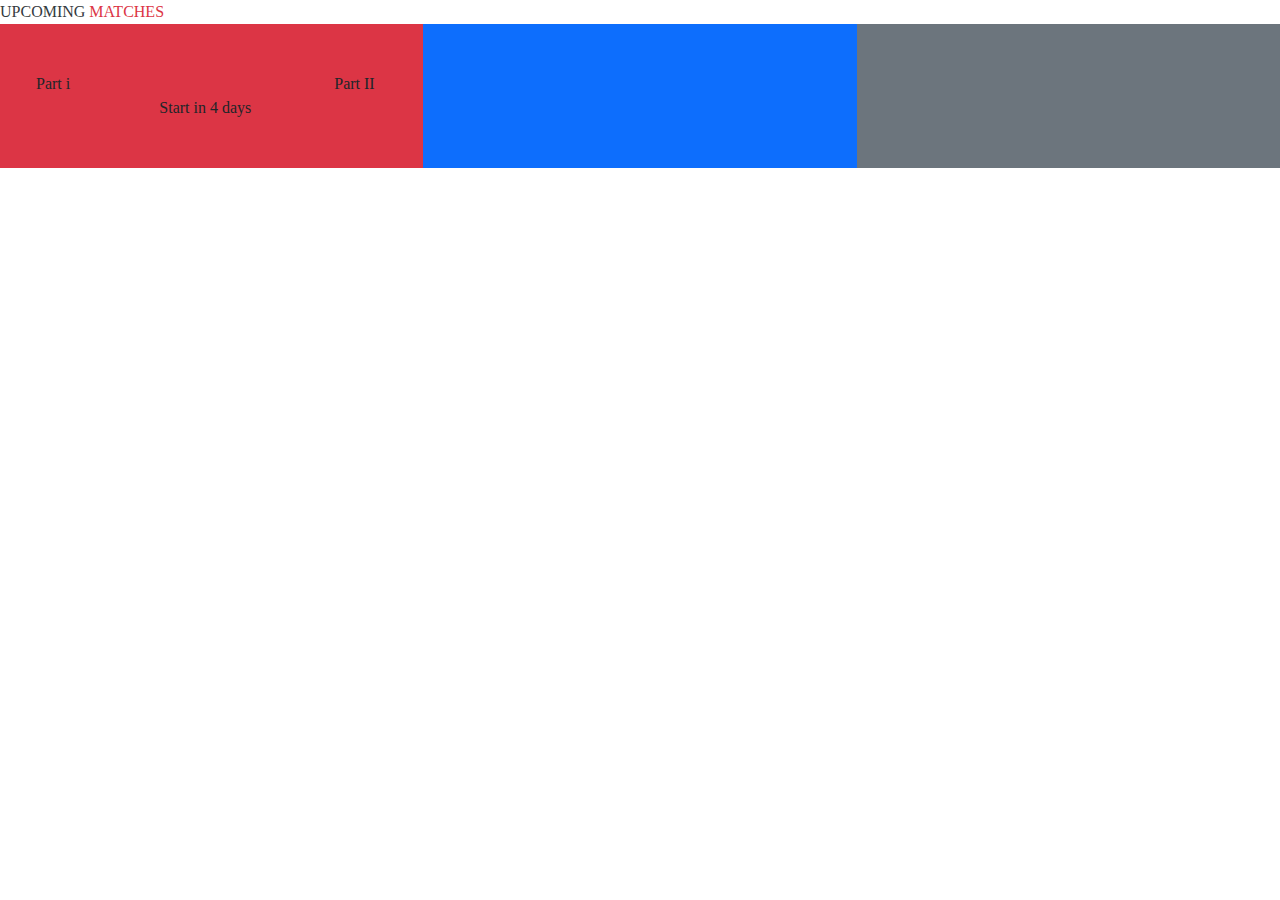
<file: abc.html>
<!DOCTYPE html>
<html lang="en">
<head>
    <meta charset="UTF-8">
    <meta name="viewport" content="width=device-width, initial-scale=1.0">
    <title>Mero Team | Build Your Dream Team Now</title>
    <link rel="stylesheet" href="css/bootstrap.min.css">
    <link rel="stylesheet" href="css/style.css">
    <link href="" rel="stylesheet">
    <script src="https://kit.fontawesome.com/b2682bc451.js" crossorigin="anonymous"></script>
</head>
<body>
    
    <div class="text-dark">UPCOMING <span class="text-danger">MATCHES</span></div>
    <div class="row">
        <div class="col bg-danger p-5">
            <div class="row">
                <div class="col">Part i</div>
                <div class="col text-right">Part II</div>
            </div>
            <div class="row ">
                <div class="text-center">Start in 4 days</div>
            </div>
            <div class="row"></div>
            <div class="row"></div>
            <div class="row"></div>
        </div>
        <div class="col bg-primary p-5"></div>
        <div class="col bg-secondary p-5"></div>
    </div>


    <script src="js/bootstrap.min.js"></script>
    <script src="js/app.js"></script>
</body>
</html>
</file>
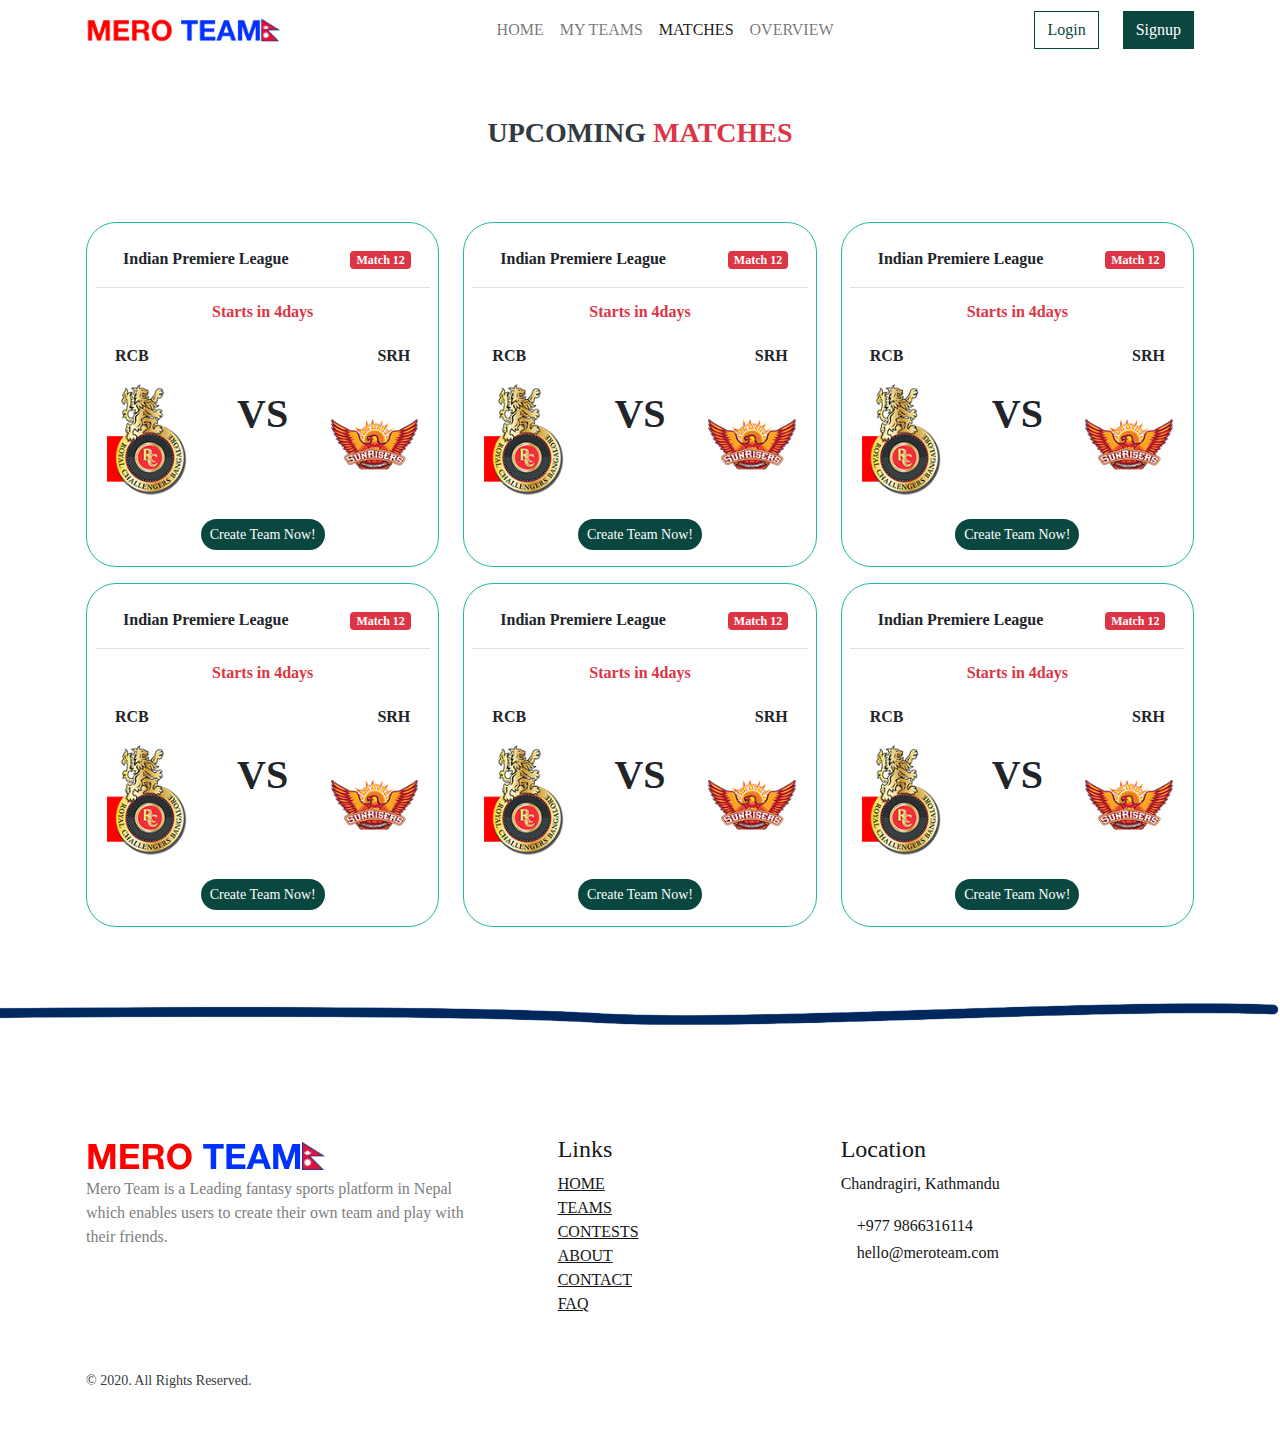
<file: createpage.html>
<!DOCTYPE html>
<html lang="en">
<head>
    <meta charset="UTF-8">
    <meta name="viewport" content="width=device-width, initial-scale=1.0">
    <title>Mero Team | Build Your Dream Team Now</title>
    <link rel="stylesheet" href="css/bootstrap.min.css">
    <link rel="stylesheet" href="css/style.css">
    <link href="" rel="stylesheet">
    <script src="https://kit.fontawesome.com/b2682bc451.js" crossorigin="anonymous"></script>
</head>
<body>
    
    <nav class="navbar navbar-expand-lg navbar-light">
        <div class="container">
          <a class="navbar-brand" href="#"><img src="images/logo.png" alt="Meroteam logo" class="img-fluid"></a>
          <button class="navbar-toggler" type="button" data-toggle="collapse" data-target="#navbarSupportedContent" aria-controls="navbarSupportedContent" aria-expanded="false" aria-label="Toggle navigation">
            <span class="navbar-toggler-icon"></span>
          </button>
          <div class="collapse navbar-collapse" id="navbarSupportedContent">
            <ul class="navbar-nav mx-auto mb-2 mb-lg-0">
              <li class="nav-item">
                <a class="nav-link" aria-current="page" href="/">HOME</a>
              </li>
              <li class="nav-item">
                <a class="nav-link" href="#">MY TEAMS</a>
              </li>
              <li class="nav-item">
                <a class="nav-link active" href="createpage.html">MATCHES</a>
              </li>
              <li class="nav-item">
                <a class="nav-link" href="#">OVERVIEW</a>
              </li>
            </ul>
            <a class="btn btn-outline-success mr-4 loginbtn" href="login.html">Login</a>
            <a class="btn btn-danger registerbtn" href="register.html">Signup</a>
          </div>
        </div>
      </nav>

      <div class="container my-5 p-2">
        <h3 class="text-center text-dark abcd">UPCOMING <span class="text-danger">MATCHES</span></h3>
      </div>

      <div class="container">
        <div class="row row-cols-1 row-cols-sm-2 row-cols-lg-3 fonttt">
          <div class="col my-2">
            <div class="col">
              <div class=" border rad">
                <div class="row row-cols-2 border-bottom p-3 m-2">
                  <div class="col col-9">Indian Premiere League</div>
                  <div class="col col-3"><span class="badge bg-danger">Match 12</span></div>
                </div>
                <div class="row p-1 m-2">
                  <div class="col text-center text-danger">Starts in 4days</div>
                </div>
                <div class="row row-cols-2 p-2 m-2">
                  <div class="col">RCB</div>
                  <div class="col text-right">SRH</div>
                </div>
                <div class="row m-2">
                  <div class="col"><img src="images/rcb.png" alt="" class="img-fluid"></div>
                  <div class="col text-center title">VS</div>
                  <div class="col text-right"><img src="images/srh.png" alt="" class="img-fluid"></div>
                </div>
                <div class="row row-cols-3 p-3">
                  <div class="col-2"></div>
                  <div class="col-8 text-center"><a href="players_select.html" class="btn btn-sm create link2">Create Team Now!</a></div>
                  <div class="col-2"></div>
                </div>
              </div>
            </div>
          </div>
          <div class="col my-2">
            <div class="col">
              <div class=" border rad">
                <div class="row row-cols-2 border-bottom p-3 m-2">
                  <div class="col col-9">Indian Premiere League</div>
                  <div class="col col-3"><span class="badge bg-danger">Match 12</span></div>
                </div>
                <div class="row p-1 m-2">
                  <div class="col text-center text-danger">Starts in 4days</div>
                </div>
                <div class="row row-cols-2 p-2 m-2">
                  <div class="col">RCB</div>
                  <div class="col text-right">SRH</div>
                </div>
                <div class="row m-2">
                  <div class="col"><img src="images/rcb.png" alt="" class="img-fluid"></div>
                  <div class="col text-center title">VS</div>
                  <div class="col text-right"><img src="images/srh.png" alt="" class="img-fluid"></div>
                </div>
                <div class="row row-cols-3 p-3">
                  <div class="col-2"></div>
                  <div class="col-8 text-center"><a href="players_select.html" class="btn btn-sm create link2">Create Team Now!</a></div>
                  <div class="col-2"></div>
                </div>
              </div>
            </div>
          </div>
          <div class="col my-2">
            <div class="col">
              <div class=" border rad">
                <div class="row row-cols-2 border-bottom p-3 m-2">
                  <div class="col col-9">Indian Premiere League</div>
                  <div class="col col-3"><span class="badge bg-danger">Match 12</span></div>
                </div>
                <div class="row p-1 m-2">
                  <div class="col text-center text-danger">Starts in 4days</div>
                </div>
                <div class="row row-cols-2 p-2 m-2">
                  <div class="col">RCB</div>
                  <div class="col text-right">SRH</div>
                </div>
                <div class="row m-2">
                  <div class="col"><img src="images/rcb.png" alt="" class="img-fluid"></div>
                  <div class="col text-center title">VS</div>
                  <div class="col text-right"><img src="images/srh.png" alt="" class="img-fluid"></div>
                </div>
                <div class="row row-cols-3 p-3">
                  <div class="col-2"></div>
                  <div class="col-8 text-center"><a href="players_select.html" class="btn btn-sm create link2">Create Team Now!</a></div>
                  <div class="col-2"></div>
                </div>
              </div>
            </div>
          </div>
          <div class="col my-2">
            <div class="col">
              <div class=" border rad">
                <div class="row row-cols-2 border-bottom p-3 m-2">
                  <div class="col col-9">Indian Premiere League</div>
                  <div class="col col-3"><span class="badge bg-danger">Match 12</span></div>
                </div>
                <div class="row p-1 m-2">
                  <div class="col text-center text-danger">Starts in 4days</div>
                </div>
                <div class="row row-cols-2 p-2 m-2">
                  <div class="col">RCB</div>
                  <div class="col text-right">SRH</div>
                </div>
                <div class="row m-2">
                  <div class="col"><img src="images/rcb.png" alt="" class="img-fluid"></div>
                  <div class="col text-center title">VS</div>
                  <div class="col text-right"><img src="images/srh.png" alt="" class="img-fluid"></div>
                </div>
                <div class="row row-cols-3 p-3">
                  <div class="col-2"></div>
                  <div class="col-8 text-center"><a href="players_select.html" class="btn btn-sm create link2">Create Team Now!</a></div>
                  <div class="col-2"></div>
                </div>
              </div>
            </div>
          </div>
          <div class="col my-2">
            <div class="col">
              <div class=" border rad">
                <div class="row row-cols-2 border-bottom p-3 m-2">
                  <div class="col col-9">Indian Premiere League</div>
                  <div class="col col-3"><span class="badge bg-danger">Match 12</span></div>
                </div>
                <div class="row p-1 m-2">
                  <div class="col text-center text-danger">Starts in 4days</div>
                </div>
                <div class="row row-cols-2 p-2 m-2">
                  <div class="col">RCB</div>
                  <div class="col text-right">SRH</div>
                </div>
                <div class="row m-2">
                  <div class="col"><img src="images/rcb.png" alt="" class="img-fluid"></div>
                  <div class="col text-center title">VS</div>
                  <div class="col text-right"><img src="images/srh.png" alt="" class="img-fluid"></div>
                </div>
                <div class="row row-cols-3 p-3">
                  <div class="col-2"></div>
                  <div class="col-8 text-center"><a href="players_select.html" class="btn btn-sm create link2">Create Team Now!</a></div>
                  <div class="col-2"></div>
                </div>
              </div>
            </div>
          </div>
          <div class="col my-2">
            <div class="col">
              <div class=" border rad">
                <div class="row row-cols-2 border-bottom p-3 m-2">
                  <div class="col col-9">Indian Premiere League</div>
                  <div class="col col-3"><span class="badge bg-danger">Match 12</span></div>
                </div>
                <div class="row p-1 m-2">
                  <div class="col text-center text-danger">Starts in 4days</div>
                </div>
                <div class="row row-cols-2 p-2 m-2">
                  <div class="col">RCB</div>
                  <div class="col text-right">SRH</div>
                </div>
                <div class="row m-2">
                  <div class="col"><img src="images/rcb.png" alt="" class="img-fluid"></div>
                  <div class="col text-center title">VS</div>
                  <div class="col text-right"><img src="images/srh.png" alt="" class="img-fluid"></div>
                </div>
                <div class="row row-cols-3 p-3">
                  <div class="col-2"></div>
                  <div class="col-8 text-center"><a href="players_select.html" class="btn btn-sm create link2">Create Team Now!</a></div>
                  <div class="col-2"></div>
                </div>
              </div>
            </div>
          </div>
        </div>
      </div>





      
<div class="container my-5"></div>

<img src="images/a.png" alt="" class="img-fluid">
      <div class="mt-5 pt-5 pb-5 footer">
        <div class="container">
          <div class="row">
            <div class="col-lg-5 col-xs-12 about-company">
                <a class="navbar-brand" href="#"><img src="images/logo.png" alt="Meroteam logo" class="img-fluid"></a>
              <p class="pr-5 inside_title2">Mero Team is a Leading fantasy sports platform in Nepal which enables users to create their own team and play with their friends.</p>
              <p><a href="#"><i class="fa fa-facebook-square mr-1"></i></a><a href="#"><i class="fa fa-linkedin-square"></i></a></p>
            </div>
            <div class="col-lg-3 col-xs-12 links">
              <h4 class="mt-lg-0 mt-sm-3">Links</h4>
                <ul class="m-0 p-0">
                  <li><a href="#">HOME</a></li>
                  <li><a href="#">TEAMS</a></li>
                  <li><a href="#">CONTESTS</a></li>
                  <li><a href="#">ABOUT</a></li>
                  <li><a href="#">CONTACT</a></li>
                  <li><a href="#">FAQ</a></li>
                </ul>
            </div>
            <div class="col-lg-4 col-xs-12 location">
              <h4 class="mt-lg-0 mt-sm-4">Location</h4>
              <p>Chandragiri, Kathmandu</p>
              <p class="mb-0"><i class="fa fa-phone mr-3"></i>+977 9866316114</p>
              <p><i class="fa fa-envelope-o mr-3"></i>hello@meroteam.com</p>
            </div>
          </div>
          <div class="row mt-5">
            <div class="col copyright">
              <p class=""><small class="text-dark">© 2020. All Rights Reserved.</small></p>
            </div>
          </div>
        </div>
        </div>

        <div class="foot texx p-2">
          <div class="row row-cols-4 text-center">
            <a href="index.html" class="col link"><svg width="1em" height="1em" viewBox="0 0 16 16" class="bi bi-house-door" fill="currentColor" xmlns="http://www.w3.org/2000/svg">
              <path fill-rule="evenodd" d="M7.646 1.146a.5.5 0 0 1 .708 0l6 6a.5.5 0 0 1 .146.354v7a.5.5 0 0 1-.5.5H9.5a.5.5 0 0 1-.5-.5v-4H7v4a.5.5 0 0 1-.5.5H2a.5.5 0 0 1-.5-.5v-7a.5.5 0 0 1 .146-.354l6-6zM2.5 7.707V14H6v-4a.5.5 0 0 1 .5-.5h3a.5.5 0 0 1 .5.5v4h3.5V7.707L8 2.207l-5.5 5.5z"/>
              <path fill-rule="evenodd" d="M13 2.5V6l-2-2V2.5a.5.5 0 0 1 .5-.5h1a.5.5 0 0 1 .5.5z"/>
            </svg> <br> 
            Home</a>
            <a href="createpage.html" class="col link text-danger">
              <svg width="1em" height="1em" viewBox="0 0 16 16" class="bi bi-trophy" fill="currentColor" xmlns="http://www.w3.org/2000/svg">
                <path fill-rule="evenodd" d="M2.5.5A.5.5 0 0 1 3 0h10a.5.5 0 0 1 .5.5c0 .538-.012 1.05-.034 1.536a3 3 0 1 1-1.133 5.89c-.79 1.865-1.878 2.777-2.833 3.011v2.173l1.425.356c.194.048.377.135.537.255L13.3 15.1a.5.5 0 0 1-.3.9H3a.5.5 0 0 1-.3-.9l1.838-1.379c.16-.12.343-.207.537-.255L6.5 13.11v-2.173c-.955-.234-2.043-1.146-2.833-3.012a3 3 0 1 1-1.132-5.89A33.076 33.076 0 0 1 2.5.5zm.099 2.54a2 2 0 0 0 .72 3.935c-.333-1.05-.588-2.346-.72-3.935zm10.083 3.935a2 2 0 0 0 .72-3.935c-.133 1.59-.388 2.885-.72 3.935zM3.504 1c.007.517.026 1.006.056 1.469.13 2.028.457 3.546.87 4.667C5.294 9.48 6.484 10 7 10a.5.5 0 0 1 .5.5v2.61a1 1 0 0 1-.757.97l-1.426.356a.5.5 0 0 0-.179.085L4.5 15h7l-.638-.479a.501.501 0 0 0-.18-.085l-1.425-.356a1 1 0 0 1-.757-.97V10.5A.5.5 0 0 1 9 10c.516 0 1.706-.52 2.57-2.864.413-1.12.74-2.64.87-4.667.03-.463.049-.952.056-1.469H3.504z"/>
              </svg><br> 
              Matches</a>
            <a class="col link">
              <svg width="1em" height="1em" viewBox="0 0 16 16" class="bi bi-person-badge" fill="currentColor" xmlns="http://www.w3.org/2000/svg">
                <path fill-rule="evenodd" d="M2 2.5A2.5 2.5 0 0 1 4.5 0h7A2.5 2.5 0 0 1 14 2.5V14a2 2 0 0 1-2 2H4a2 2 0 0 1-2-2V2.5zM4.5 1A1.5 1.5 0 0 0 3 2.5v10.795a4.2 4.2 0 0 1 .776-.492C4.608 12.387 5.937 12 8 12s3.392.387 4.224.803a4.2 4.2 0 0 1 .776.492V2.5A1.5 1.5 0 0 0 11.5 1h-7z"/>
                <path fill-rule="evenodd" d="M8 11a3 3 0 1 0 0-6 3 3 0 0 0 0 6zM6 2.5a.5.5 0 0 1 .5-.5h3a.5.5 0 0 1 0 1h-3a.5.5 0 0 1-.5-.5z"/>
              </svg><br> 
              Teams</a>
            <a class="col link">
              <svg width="1em" height="1em" viewBox="0 0 16 16" class="bi bi-three-dots" fill="currentColor" xmlns="http://www.w3.org/2000/svg">
                <path fill-rule="evenodd" d="M3 9.5a1.5 1.5 0 1 1 0-3 1.5 1.5 0 0 1 0 3zm5 0a1.5 1.5 0 1 1 0-3 1.5 1.5 0 0 1 0 3zm5 0a1.5 1.5 0 1 1 0-3 1.5 1.5 0 0 1 0 3z"/>
              </svg><br> 
              More</a>
          </div>
        </div>


    <script src="js/bootstrap.min.js"></script>
    <script src="js/app.js"></script>
</body>
</html>
</file>
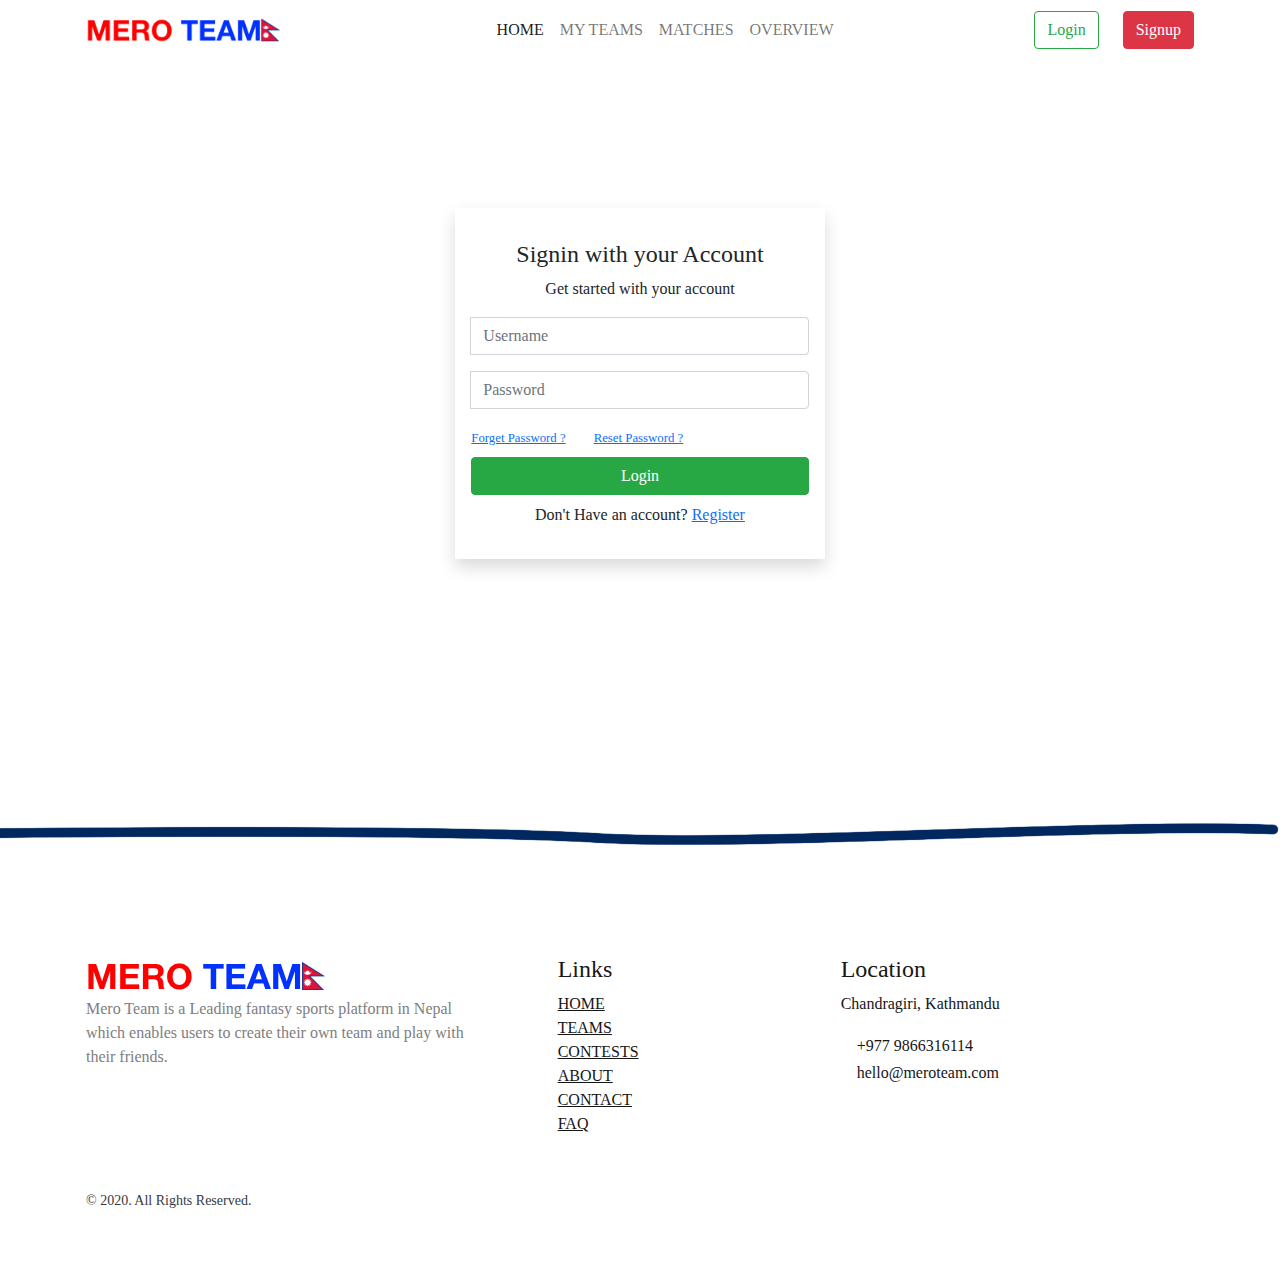
<file: login.html>
<!DOCTYPE html>
<html lang="en">
<head>
    <meta charset="UTF-8">
    <meta name="viewport" content="width=device-width, initial-scale=1.0">
    <title>Mero Team | Build Your Dream Team Now</title>
    <link rel="stylesheet" href="css/bootstrap.min.css">
    <link rel="stylesheet" href="css/style.css">
    <link href="" rel="stylesheet">
    <script src="https://kit.fontawesome.com/b2682bc451.js" crossorigin="anonymous"></script>
</head>
<body>
    
    <nav class="navbar navbar-expand-lg navbar-light">
        <div class="container">
          <a class="navbar-brand" href="#"><img src="images/logo.png" alt="Meroteam logo" class="img-fluid"></a>
          <button class="navbar-toggler" type="button" data-toggle="collapse" data-target="#navbarSupportedContent" aria-controls="navbarSupportedContent" aria-expanded="false" aria-label="Toggle navigation">
            <span class="navbar-toggler-icon"></span>
          </button>
          <div class="collapse navbar-collapse" id="navbarSupportedContent">
            <ul class="navbar-nav mx-auto mb-2 mb-lg-0">
              <li class="nav-item">
                <a class="nav-link active" aria-current="page" href="/">HOME</a>
              </li>
              <li class="nav-item">
                <a class="nav-link" href="#">MY TEAMS</a>
              </li>
              <li class="nav-item">
                <a class="nav-link" href="createpage.html">MATCHES</a>
              </li>
              <li class="nav-item">
                <a class="nav-link" href="#">OVERVIEW</a>
              </li>
            </ul>
            <a class="btn btn-outline-success mr-4" href="login.html">Login</a>
            <a class="btn btn-danger" href="register.html">Signup</a>
          </div>
        </div>
      </nav>


      <div class="pt-5 conts container">
        <article class="card-body mx-auto col-md-6 col-lg-4 col-sm-12  shadow">
            <h4 class="card-title mt-3 text-center">Signin with your Account</h4>
            <p class="text-center">Get started with your account</p>
            <form action="" method="POST">
                <div class="form-group input-group mb-3">
                    <div class="input-group-prepend">
                    </div>
                    <input name="username" class="form-control inp" placeholder="Username" type="text">
                </div> <!-- form-group// -->
                <div class="form-group input-group mb-3">
                    <div class="input-group-prepend">
                    </div>
                    <input class="form-control inp" placeholder="Password" type="password" name="password">
                </div> <!-- form-group// -->
                <a href="#" class=" my-3 mr-4 sm">Forget Password ?</a>
                <a href="" class=" my-3 ml-0 sm">Reset Password ?</a>
                <div class="form-group my-2">
                    <button type="submit" class="btn btn-success btn-block"> Login </button>
                </div> <!-- form-group// -->
                <p class="text-center">Don't Have an account? <a href="register.html">Register</a> </p>
            </form>
        </article>
    </div>
    <div class="foot texx p-2">
      <div class="row row-cols-4 text-center">
        <a href="index.html" class="col  link"><svg width="1em" height="1em" viewBox="0 0 16 16" class="bi bi-house-door" fill="currentColor" xmlns="http://www.w3.org/2000/svg">
          <path fill-rule="evenodd" d="M7.646 1.146a.5.5 0 0 1 .708 0l6 6a.5.5 0 0 1 .146.354v7a.5.5 0 0 1-.5.5H9.5a.5.5 0 0 1-.5-.5v-4H7v4a.5.5 0 0 1-.5.5H2a.5.5 0 0 1-.5-.5v-7a.5.5 0 0 1 .146-.354l6-6zM2.5 7.707V14H6v-4a.5.5 0 0 1 .5-.5h3a.5.5 0 0 1 .5.5v4h3.5V7.707L8 2.207l-5.5 5.5z"/>
          <path fill-rule="evenodd" d="M13 2.5V6l-2-2V2.5a.5.5 0 0 1 .5-.5h1a.5.5 0 0 1 .5.5z"/>
        </svg> <br> 
        Home</a>
        <a href="createpage.html" class="col link">
          <svg width="1em" height="1em" viewBox="0 0 16 16" class="bi bi-trophy" fill="currentColor" xmlns="http://www.w3.org/2000/svg">
            <path fill-rule="evenodd" d="M2.5.5A.5.5 0 0 1 3 0h10a.5.5 0 0 1 .5.5c0 .538-.012 1.05-.034 1.536a3 3 0 1 1-1.133 5.89c-.79 1.865-1.878 2.777-2.833 3.011v2.173l1.425.356c.194.048.377.135.537.255L13.3 15.1a.5.5 0 0 1-.3.9H3a.5.5 0 0 1-.3-.9l1.838-1.379c.16-.12.343-.207.537-.255L6.5 13.11v-2.173c-.955-.234-2.043-1.146-2.833-3.012a3 3 0 1 1-1.132-5.89A33.076 33.076 0 0 1 2.5.5zm.099 2.54a2 2 0 0 0 .72 3.935c-.333-1.05-.588-2.346-.72-3.935zm10.083 3.935a2 2 0 0 0 .72-3.935c-.133 1.59-.388 2.885-.72 3.935zM3.504 1c.007.517.026 1.006.056 1.469.13 2.028.457 3.546.87 4.667C5.294 9.48 6.484 10 7 10a.5.5 0 0 1 .5.5v2.61a1 1 0 0 1-.757.97l-1.426.356a.5.5 0 0 0-.179.085L4.5 15h7l-.638-.479a.501.501 0 0 0-.18-.085l-1.425-.356a1 1 0 0 1-.757-.97V10.5A.5.5 0 0 1 9 10c.516 0 1.706-.52 2.57-2.864.413-1.12.74-2.64.87-4.667.03-.463.049-.952.056-1.469H3.504z"/>
          </svg><br> 
          Matches</a>
        <a class="col link">
          <svg width="1em" height="1em" viewBox="0 0 16 16" class="bi bi-person-badge" fill="currentColor" xmlns="http://www.w3.org/2000/svg">
            <path fill-rule="evenodd" d="M2 2.5A2.5 2.5 0 0 1 4.5 0h7A2.5 2.5 0 0 1 14 2.5V14a2 2 0 0 1-2 2H4a2 2 0 0 1-2-2V2.5zM4.5 1A1.5 1.5 0 0 0 3 2.5v10.795a4.2 4.2 0 0 1 .776-.492C4.608 12.387 5.937 12 8 12s3.392.387 4.224.803a4.2 4.2 0 0 1 .776.492V2.5A1.5 1.5 0 0 0 11.5 1h-7z"/>
            <path fill-rule="evenodd" d="M8 11a3 3 0 1 0 0-6 3 3 0 0 0 0 6zM6 2.5a.5.5 0 0 1 .5-.5h3a.5.5 0 0 1 0 1h-3a.5.5 0 0 1-.5-.5z"/>
          </svg><br> 
          Teams</a>
        <a class="col link">
          <svg width="1em" height="1em" viewBox="0 0 16 16" class="bi bi-three-dots" fill="currentColor" xmlns="http://www.w3.org/2000/svg">
            <path fill-rule="evenodd" d="M3 9.5a1.5 1.5 0 1 1 0-3 1.5 1.5 0 0 1 0 3zm5 0a1.5 1.5 0 1 1 0-3 1.5 1.5 0 0 1 0 3zm5 0a1.5 1.5 0 1 1 0-3 1.5 1.5 0 0 1 0 3z"/>
          </svg><br> 
          More</a>
      </div>
    </div>

      <div class="container my-5 py-5"></div>

<img src="images/a.png" alt="" class="img-fluid">
      <div class="mt-5 pt-5 pb-5 footer">
        <div class="container">
          <div class="row">
            <div class="col-lg-5 col-xs-12 about-company">
                <a class="navbar-brand" href="#"><img src="images/logo.png" alt="Meroteam logo" class="img-fluid"></a>
              <p class="pr-5 inside_title2">Mero Team is a Leading fantasy sports platform in Nepal which enables users to create their own team and play with their friends.</p>
              <p><a href="#"><i class="fa fa-facebook-square mr-1"></i></a><a href="#"><i class="fa fa-linkedin-square"></i></a></p>
            </div>
            <div class="col-lg-3 col-xs-12 links">
              <h4 class="mt-lg-0 mt-sm-3">Links</h4>
                <ul class="m-0 p-0">
                  <li><a href="#">HOME</a></li>
                  <li><a href="#">TEAMS</a></li>
                  <li><a href="#">CONTESTS</a></li>
                  <li><a href="#">ABOUT</a></li>
                  <li><a href="#">CONTACT</a></li>
                  <li><a href="#">FAQ</a></li>
                </ul>
            </div>
            <div class="col-lg-4 col-xs-12 location">
              <h4 class="mt-lg-0 mt-sm-4">Location</h4>
              <p>Chandragiri, Kathmandu</p>
              <p class="mb-0"><i class="fa fa-phone mr-3"></i>+977 9866316114</p>
              <p><i class="fa fa-envelope-o mr-3"></i>hello@meroteam.com</p>
            </div>
          </div>
          <div class="row mt-5">
            <div class="col copyright">
              <p class=""><small class="text-dark">© 2020. All Rights Reserved.</small></p>
            </div>
          </div>
        </div>
        </div>



    <script src="js/bootstrap.min.js"></script>
    <script src="js/app.js"></script>
</body>
</html>
</file>
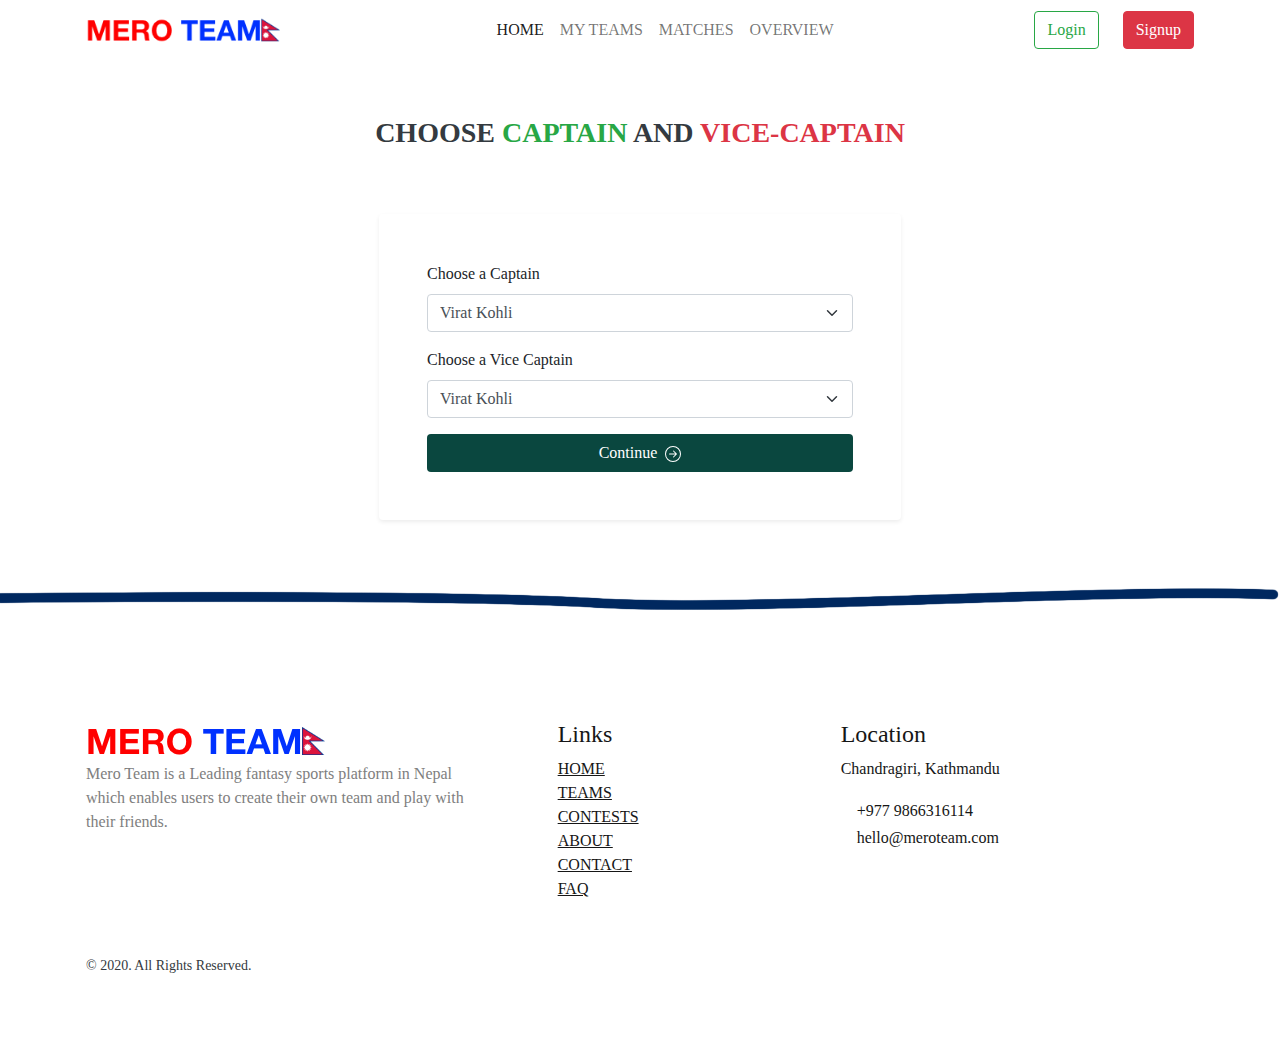
<file: myteam.html>
<!DOCTYPE html>
<html lang="en">

<head>
  <meta charset="UTF-8">
  <meta name="viewport" content="width=device-width, initial-scale=1.0">
  <title>Mero Team | Build Your Dream Team Now</title>
  <link rel="stylesheet" href="css/bootstrap.min.css">
  <link rel="stylesheet" href="css/style.css">
  <link href="" rel="stylesheet">
  <script src="https://kit.fontawesome.com/b2682bc451.js" crossorigin="anonymous"></script>
</head>

<body>

  <nav class="navbar navbar-expand-lg navbar-light">
    <div class="container">
      <a class="navbar-brand" href="#"><img src="images/logo.png" alt="Meroteam logo" class="img-fluid"></a>
      <button class="navbar-toggler" type="button" data-toggle="collapse" data-target="#navbarSupportedContent"
        aria-controls="navbarSupportedContent" aria-expanded="false" aria-label="Toggle navigation">
        <span class="navbar-toggler-icon"></span>
      </button>
      <div class="collapse navbar-collapse" id="navbarSupportedContent">
        <ul class="navbar-nav mx-auto mb-2 mb-lg-0">
          <li class="nav-item">
            <a class="nav-link active" aria-current="page" href="/">HOME</a>
          </li>
          <li class="nav-item">
            <a class="nav-link" href="#">MY TEAMS</a>
          </li>
          <li class="nav-item">
            <a class="nav-link" href="createpage.html">MATCHES</a>
          </li>
          <li class="nav-item">
            <a class="nav-link" href="#">OVERVIEW</a>
          </li>
        </ul>
        <a class="btn btn-outline-success mr-4" href="login.html">Login</a>
        <a class="btn btn-danger" href="register.html">Signup</a>
      </div>
    </div>
  </nav>



  <div class="container p-2 my-5">
    <h3 class="text-center text-dark abcd">CHOOSE <span class="text-success">CAPTAIN</span> AND <span
        class="text-danger">VICE-CAPTAIN</span></h3>
  </div>

  <div class="container">
    <div class="col-md-6 container">
      <form class="shadow-sm p-5 rounded">
        <div class="mb-3">
          <label for="captain" class="form-label">Choose a Captain</label>
          <select id="captain" class="form-select">
            <option>Virat Kohli</option>
            <option>ABD</option>
            <option>Parthiv Patel</option>
            <option>Joe Root</option>
            <option>Ben Stokes</option>
            <option>Chris morris</option>
          </select>
        </div>
        <div class="mb-3">
          <label for="captain" class="form-label">Choose a Vice Captain</label>
          <select id="captain" class="form-select">
            <option>Virat Kohli</option>
            <option>ABD</option>
            <option>Parthiv Patel</option>
            <option>Joe Root</option>
            <option>Ben Stokes</option>
            <option>Chris morris</option>
          </select>
        </div>
        <a type="submit" class="btn bg-mine text-white link btn-block">Continue &nbsp;<svg width="1em" height="1em"
            viewBox="0 0 16 16" class="bi bi-arrow-right-circle" fill="currentColor" xmlns="http://www.w3.org/2000/svg">
            <path fill-rule="evenodd" d="M8 15A7 7 0 1 0 8 1a7 7 0 0 0 0 14zm0 1A8 8 0 1 0 8 0a8 8 0 0 0 0 16z" />
            <path fill-rule="evenodd"
              d="M4 8a.5.5 0 0 0 .5.5h5.793l-2.147 2.146a.5.5 0 0 0 .708.708l3-3a.5.5 0 0 0 0-.708l-3-3a.5.5 0 1 0-.708.708L10.293 7.5H4.5A.5.5 0 0 0 4 8z" />
          </svg></a>
      </form>
    </div>
  </div>

  <div class="container my-5"></div>

  <img src="images/a.png" alt="" class="img-fluid">
  <div class="mt-5 pt-5 pb-5 footer">
    <div class="container">
      <div class="row">
        <div class="col-lg-5 col-xs-12 about-company">
          <a class="navbar-brand" href="#"><img src="images/logo.png" alt="Meroteam logo" class="img-fluid"></a>
          <p class="pr-5 inside_title2">Mero Team is a Leading fantasy sports platform in Nepal which enables users to
            create their own team and play with their friends.</p>
          <p><a href="#"><i class="fa fa-facebook-square mr-1"></i></a><a href="#"><i
                class="fa fa-linkedin-square"></i></a></p>
        </div>
        <div class="col-lg-3 col-xs-12 links">
          <h4 class="mt-lg-0 mt-sm-3">Links</h4>
          <ul class="m-0 p-0">
            <li><a href="#">HOME</a></li>
            <li><a href="#">TEAMS</a></li>
            <li><a href="#">CONTESTS</a></li>
            <li><a href="#">ABOUT</a></li>
            <li><a href="#">CONTACT</a></li>
            <li><a href="#">FAQ</a></li>
          </ul>
        </div>
        <div class="col-lg-4 col-xs-12 location">
          <h4 class="mt-lg-0 mt-sm-4">Location</h4>
          <p>Chandragiri, Kathmandu</p>
          <p class="mb-0"><i class="fa fa-phone mr-3"></i>+977 9866316114</p>
          <p><i class="fa fa-envelope-o mr-3"></i>hello@meroteam.com</p>
        </div>
      </div>
      <div class="row mt-5">
        <div class="col copyright">
          <p class=""><small class="text-dark">© 2020. All Rights Reserved.</small></p>
        </div>
      </div>
    </div>
  </div>



  <script src="js/bootstrap.min.js"></script>
  <script src="js/app.js"></script>
</body>

</html>
</file>
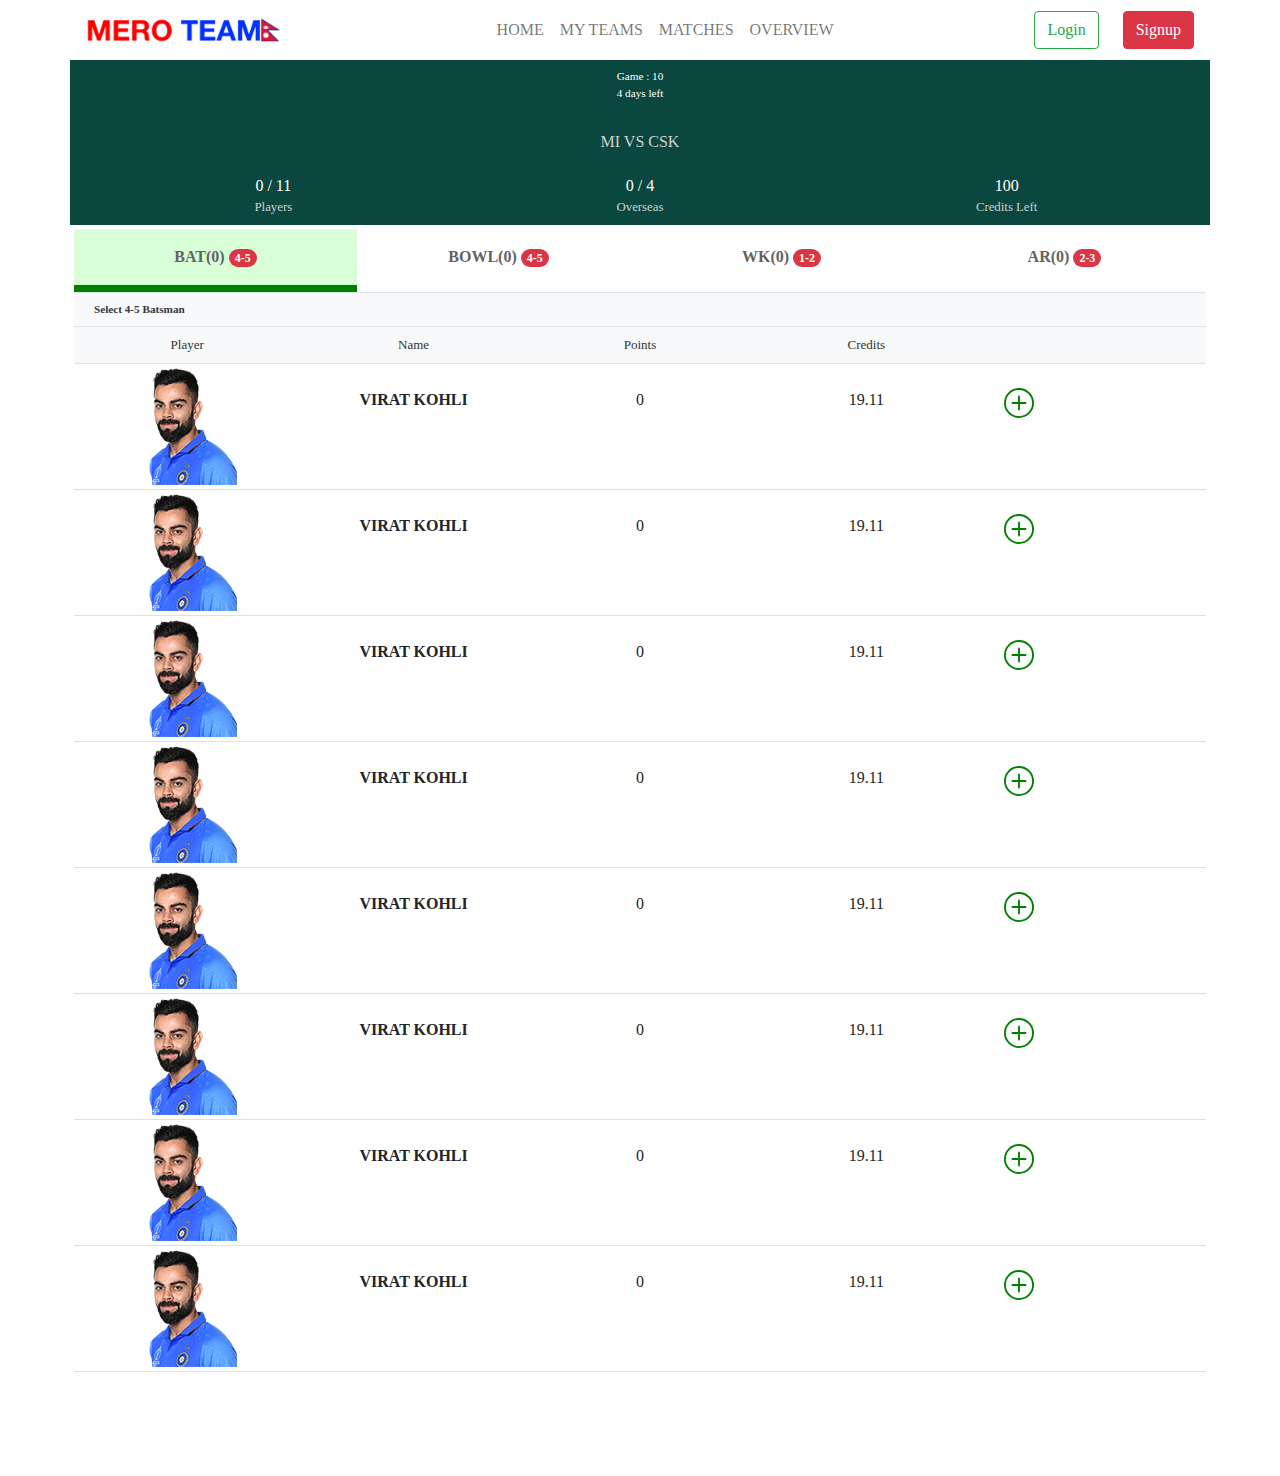
<file: players_select.html>
<!DOCTYPE html>
<html lang="en">

<head>
  <meta charset="UTF-8">
  <meta name="viewport" content="width=device-width, initial-scale=1.0">
  <title>Mero Team | Build Your Dream Team Now</title>
  <link rel="stylesheet" href="css/bootstrap.min.css">
  <link rel="stylesheet" href="css/style.css">
  <link href="" rel="stylesheet">
  <script src="https://kit.fontawesome.com/b2682bc451.js" crossorigin="anonymous"></script>
</head>

<body>
  <nav class="navbar navbar-expand-lg navbar-light">
    <div class="container">
      <a class="navbar-brand" href="#"><img src="images/logo.png" alt="Meroteam logo" class="img-fluid"></a>
      <button class="navbar-toggler" type="button" data-toggle="collapse" data-target="#navbarSupportedContent"
        aria-controls="navbarSupportedContent" aria-expanded="false" aria-label="Toggle navigation">
        <span class="navbar-toggler-icon"></span>
      </button>
      <div class="collapse navbar-collapse" id="navbarSupportedContent">
        <ul class="navbar-nav mx-auto mb-2 mb-lg-0">
          <li class="nav-item">
            <a class="nav-link" aria-current="page" href="/">HOME</a>
          </li>
          <li class="nav-item">
            <a class="nav-link" href="#">MY TEAMS</a>
          </li>
          <li class="nav-item">
            <a class="nav-link" href="createpage.html">MATCHES</a>
          </li>
          <li class="nav-item">
            <a class="nav-link" href="#">OVERVIEW</a>
          </li>
        </ul>
        <a class="btn btn-outline-success mr-4" href="login.html">Login</a>
        <a class="btn btn-danger" href="register.html">Signup</a>
      </div>
    </div>
  </nav>
  <div class="container bg-mine">
    <div class="row p-2">
      <div class="col toptext text-center">Game : 10 <br><span>4 days left</span></div>
    </div>
    <div class="row m-1 py-3 teamtex">
      <div class="col text-center">MI VS CSK</div>
    </div>
    <div class="row row-cols-3 m-1 pb-2 tex">
      <div class="col text-center"><span class="spa">0 / 11</span><br>Players</div>
      <div class="col text-center"><span class="spa">0 / 4</span><br>Overseas</div>
      <div class="col text-center"><span class="spa">100</span><br>Credits Left</div>
    </div>
  </div>


  <!--Team Selection Design-->
  <form action="myteam.html">
    <div class="container team">
      <div class="sticky">
        <div class="row row-cols-4 border-bottom text-center bg-white">
          <a id="bat" class="col p-3 bolds bottom">
            BAT(0) <span class="badge rounded-pill bg-danger">4-5</span>
          </a>
          <a id="bowl" class="col p-3 bolds">
            BOWL(0) <span class="badge rounded-pill bg-danger">4-5</span>
          </a>
          <a id="wicket" class="col p-3 bolds">
            WK(0) <span class="badge rounded-pill bg-danger">1-2</span>
          </a>
          <a id="allround" class="col p-3 bolds">
            AR(0) <span class="badge rounded-pill bg-danger">2-3</span>
          </a>
        </div>
        <div class="row row-cols-1 bg-light">
          <b>
            <div class="col p-2 text-dark selec">Select 4-5 Batsman</div>
          </b>
        </div>
        <div class="row row-cols-5 border-bottom border-top lightt text-center bg-light">
          <div class="col p-2">Player</div>
          <div class="col p-2">Name</div>
          <div class="col p-2">Points</div>
          <div class="col p-2">Credits</div>
          <div class="col p-2"></div>
        </div>
      </div>
      <div class="bat">
        <div class="row row-cols-5 border-bottom text-center">
          <div class="col p-1"><img src="images/virat.png" alt="" class="img-fluid"></div>
          <div class="col p-4 small">VIRAT KOHLI</div>
          <div class="col p-4">0</div>
          <div class="col p-4 ">19.11</div>
          <div class="col p-4 text-success">
            <!-- <a href="#" class="text-success">
              <svg width="1.5em" height="1.5em" viewBox="0 0 16 16" class="bi bi-plus-circle" fill="currentColor"
                xmlns="http://www.w3.org/2000/svg">
                <path fill-rule="evenodd" d="M8 15A7 7 0 1 0 8 1a7 7 0 0 0 0 14zm0 1A8 8 0 1 0 8 0a8 8 0 0 0 0 16z" />
                <path fill-rule="evenodd"
                  d="M8 4a.5.5 0 0 1 .5.5v3h3a.5.5 0 0 1 0 1h-3v3a.5.5 0 0 1-1 0v-3h-3a.5.5 0 0 1 0-1h3v-3A.5.5 0 0 1 8 4z" />
              </svg>
            </a> -->
            <input id="checkbox1" type="checkbox" class="css-checkbox">
            <label for="checkbox1" class="css-label"></label>
          </div>
        </div>
        <div class="row row-cols-5 border-bottom text-center">
          <div class="col p-1"><img src="images/virat.png" alt="" class="img-fluid"></div>
          <div class="col p-4 small">VIRAT KOHLI</div>
          <div class="col p-4">0</div>
          <div class="col p-4">19.11</div>
          <div class="col p-4 text-success">
            <input id="checkbox" type="checkbox" class="css-checkbox">
            <label for="checkbox" class="css-label"></label>
          </div>
        </div>
        <div class="row row-cols-5 border-bottom text-center">
          <div class="col p-1"><img src="images/virat.png" alt="" class="img-fluid"></div>
          <div class="col p-4 small">VIRAT KOHLI</div>
          <div class="col p-4">0</div>
          <div class="col p-4">19.11</div>
          <div class="col p-4 text-success">
            <input id="checkbox2" type="checkbox" class="css-checkbox">
            <label for="checkbox2" class="css-label"></label>
          </div>
        </div>
        <div class="row row-cols-5 border-bottom text-center">
          <div class="col p-1"><img src="images/virat.png" alt="" class="img-fluid"></div>
          <div class="col p-4 small">VIRAT KOHLI</div>
          <div class="col p-4">0</div>
          <div class="col p-4">19.11</div>
          <div class="col p-4 text-success">
            <input id="checkbox3" type="checkbox" class="css-checkbox">
            <label for="checkbox3" class="css-label"></label>
          </div>
        </div>
        <div class="row row-cols-5 border-bottom text-center">
          <div class="col p-1"><img src="images/virat.png" alt="" class="img-fluid"></div>
          <div class="col p-4 small">VIRAT KOHLI</div>
          <div class="col p-4">0</div>
          <div class="col p-4">19.11</div>
          <div class="col p-4 text-success">
            <input id="checkbox4" type="checkbox" class="css-checkbox">
            <label for="checkbox4" class="css-label"></label>
          </div>
        </div>
        <div class="row row-cols-5 border-bottom text-center">
          <div class="col p-1"><img src="images/virat.png" alt="" class="img-fluid"></div>
          <div class="col p-4 small">VIRAT KOHLI</div>
          <div class="col p-4">0</div>
          <div class="col p-4">19.11</div>
          <div class="col p-4 text-success">
            <input id="checkbox5" type="checkbox" class="css-checkbox">
            <label for="checkbox5" class="css-label"></label>
          </div>
        </div>
        <div class="row row-cols-5 border-bottom text-center">
          <div class="col p-1"><img src="images/virat.png" alt="" class="img-fluid"></div>
          <div class="col p-4 small">VIRAT KOHLI</div>
          <div class="col p-4">0</div>
          <div class="col p-4">19.11</div>
          <div class="col p-4 text-success">
            <input id="checkbox6" type="checkbox" class="css-checkbox">
            <label for="checkbox6" class="css-label"></label>
          </div>
        </div>
        <div class="row row-cols-5 border-bottom text-center">
          <div class="col p-1"><img src="images/virat.png" alt="" class="img-fluid"></div>
          <div class="col p-4 small">VIRAT KOHLI</div>
          <div class="col p-4">0</div>
          <div class="col p-4">19.11</div>
          <div class="col p-4 text-success">
            <input id="checkbox7" type="checkbox" class="css-checkbox">
            <label for="checkbox7" class="css-label"></label>
          </div>
        </div>
      </div>
      <div class="bowl">
        <div class="row row-cols-5 border-bottom text-center">
          <div class="col p-1"><img src="images/virat.png" alt="" class="img-fluid"></div>
          <div class="col p-4 small">VIRAT KOHLI</div>
          <div class="col p-4">0</div>
          <div class="col p-4">19.11</div>
          <div class="col p-4 text-success">
            <input id="checkbox11" type="checkbox" class="css-checkbox">
            <label for="checkbox11" class="css-label"></label>
          </div>
        </div>
        <div class="row row-cols-5 border-bottom text-center">
          <div class="col p-1"><img src="images/virat.png" alt="" class="img-fluid"></div>
          <div class="col p-4 small">VIRAT KOHLI</div>
          <div class="col p-4">0</div>
          <div class="col p-4">19.11</div>
          <div class="col p-4 text-success">
            <input id="checkbox12" type="checkbox" class="css-checkbox">
            <label for="checkbox12" class="css-label"></label>
          </div>
        </div>
        <div class="row row-cols-5 border-bottom text-center">
          <div class="col p-1"><img src="images/virat.png" alt="" class="img-fluid"></div>
          <div class="col p-4 small">VIRAT KOHLI</div>
          <div class="col p-4">0</div>
          <div class="col p-4">19.11</div>
          <div class="col p-4 text-success">
            <input id="checkbox13" type="checkbox" class="css-checkbox">
            <label for="checkbox13" class="css-label"></label>
          </div>
        </div>
        <div class="row row-cols-5 border-bottom text-center">
          <div class="col p-1"><img src="images/virat.png" alt="" class="img-fluid"></div>
          <div class="col p-4 small">VIRAT KOHLI</div>
          <div class="col p-4">0</div>
          <div class="col p-4">19.11</div>
          <div class="col p-4 text-success">
            <input id="checkbox14" type="checkbox" class="css-checkbox">
            <label for="checkbox14" class="css-label"></label>
          </div>
        </div>
        <div class="row row-cols-5 border-bottom text-center">
          <div class="col p-1"><img src="images/virat.png" alt="" class="img-fluid"></div>
          <div class="col p-4 small">VIRAT KOHLI</div>
          <div class="col p-4">0</div>
          <div class="col p-4">19.11</div>
          <div class="col p-4 text-success">
            <input id="checkbox15" type="checkbox" class="css-checkbox">
            <label for="checkbox15" class="css-label"></label>
          </div>
        </div>
        <div class="row row-cols-5 border-bottom text-center">
          <div class="col p-1"><img src="images/virat.png" alt="" class="img-fluid"></div>
          <div class="col p-4 small">VIRAT KOHLI</div>
          <div class="col p-4">0</div>
          <div class="col p-4">19.11</div>
          <div class="col p-4 text-success">
            <input id="checkbox16" type="checkbox" class="css-checkbox">
            <label for="checkbox16" class="css-label"></label>
          </div>
        </div>
        <div class="row row-cols-5 border-bottom text-center">
          <div class="col p-1"><img src="images/virat.png" alt="" class="img-fluid"></div>
          <div class="col p-4 small">VIRAT KOHLI</div>
          <div class="col p-4">0</div>
          <div class="col p-4">19.11</div>
          <div class="col p-4 text-success">
            <input id="checkbox17" type="checkbox" class="css-checkbox">
            <label for="checkbox17" class="css-label"></label>
          </div>
        </div>
        <div class="row row-cols-5 text-center">
          <div class="col p-1"><img src="images/virat.png" alt="" class="img-fluid"></div>
          <div class="col p-4 small">VIRAT KOHLI</div>
          <div class="col p-4">0</div>
          <div class="col p-4">19.11</div>
          <div class="col p-4 text-success">
            <input id="checkbox18" type="checkbox" class="css-checkbox">
            <label for="checkbox18" class="css-label"></label>
          </div>
        </div>
      </div>
      <div class="wicket">
        <div class="row row-cols-5 border-bottom text-center">
          <div class="col p-1"><img src="images/virat.png" alt="" class="img-fluid"></div>
          <div class="col p-4 small">VIRAT KOHLI</div>
          <div class="col p-4">0</div>
          <div class="col p-4">19.11</div>
          <div class="col p-4 text-success">
            <input id="checkbox21" type="checkbox" class="css-checkbox">
            <label for="checkbox21" class="css-label"></label>
          </div>
        </div>
        <div class="row row-cols-5 border-bottom text-center">
          <div class="col p-1"><img src="images/virat.png" alt="" class="img-fluid"></div>
          <div class="col p-4 small">VIRAT KOHLI</div>
          <div class="col p-4">0</div>
          <div class="col p-4">19.11</div>
          <div class="col p-4 text-success">
            <input id="checkbox22" type="checkbox" class="css-checkbox">
            <label for="checkbox22" class="css-label"></label>
          </div>
        </div>
        <div class="row row-cols-5 border-bottom text-center">
          <div class="col p-1"><img src="images/virat.png" alt="" class="img-fluid"></div>
          <div class="col p-4 small">VIRAT KOHLI</div>
          <div class="col p-4">0</div>
          <div class="col p-4">19.11</div>
          <div class="col p-4 text-success">
            <input id="checkbox23" type="checkbox" class="css-checkbox">
            <label for="checkbox23" class="css-label"></label>
          </div>
        </div>
        <div class="row row-cols-5 border-bottom text-center">
          <div class="col p-1"><img src="images/virat.png" alt="" class="img-fluid"></div>
          <div class="col p-4 small">VIRAT KOHLI</div>
          <div class="col p-4">0</div>
          <div class="col p-4">19.11</div>
          <div class="col p-4 text-success">
            <input id="checkbox24" type="checkbox" class="css-checkbox">
            <label for="checkbox24" class="css-label"></label>
          </div>
        </div>
        <div class="row row-cols-5 border-bottom text-center">
          <div class="col p-1"><img src="images/virat.png" alt="" class="img-fluid"></div>
          <div class="col p-4 small">VIRAT KOHLI</div>
          <div class="col p-4">0</div>
          <div class="col p-4">19.11</div>
          <div class="col p-4 text-success">
            <input id="checkbox25" type="checkbox" class="css-checkbox">
            <label for="checkbox25" class="css-label"></label>
          </div>
        </div>
        <div class="row row-cols-5 border-bottom text-center">
          <div class="col p-1"><img src="images/virat.png" alt="" class="img-fluid"></div>
          <div class="col p-4 small">VIRAT KOHLI</div>
          <div class="col p-4">0</div>
          <div class="col p-4">19.11</div>
          <div class="col p-4 text-success">
            <input id="checkbox26" type="checkbox" class="css-checkbox">
            <label for="checkbox26" class="css-label"></label>
          </div>
        </div>
        <div class="row row-cols-5 border-bottom text-center">
          <div class="col p-1"><img src="images/virat.png" alt="" class="img-fluid"></div>
          <div class="col p-4 small">VIRAT KOHLI</div>
          <div class="col p-4">0</div>
          <div class="col p-4">19.11</div>
          <div class="col p-4 text-success">
            <input id="checkbox27" type="checkbox" class="css-checkbox">
            <label for="checkbox27" class="css-label"></label>
          </div>
        </div>
        <div class="row row-cols-5 text-center">
          <div class="col p-1"><img src="images/virat.png" alt="" class="img-fluid"></div>
          <div class="col p-4 small">VIRAT KOHLI</div>
          <div class="col p-4">0</div>
          <div class="col p-4">19.11</div>
          <div class="col p-4 text-success">
            <input id="checkbox28" type="checkbox" class="css-checkbox">
            <label for="checkbox28" class="css-label"></label>
          </div>
        </div>
      </div>
      <div class="allround">
        <div class="row row-cols-5 border-bottom text-center">
          <div class="col p-1"><img src="images/virat.png" alt="" class="img-fluid"></div>
          <div class="col p-4 small">VIRAT KOHLI</div>
          <div class="col p-4">0</div>
          <div class="col p-4">19.11</div>
          <div class="col p-4 text-success">
            <input id="checkbox31" type="checkbox" class="css-checkbox">
            <label for="checkbox31" class="css-label"></label>
          </div>
        </div>
        <div class="row row-cols-5 border-bottom text-center">
          <div class="col p-1"><img src="images/virat.png" alt="" class="img-fluid"></div>
          <div class="col p-4 small">VIRAT KOHLI</div>
          <div class="col p-4">0</div>
          <div class="col p-4">19.11</div>
          <div class="col p-4 text-success">
            <input id="checkbox32" type="checkbox" class="css-checkbox">
            <label for="checkbox32" class="css-label"></label>
          </div>
        </div>
        <div class="row row-cols-5 border-bottom text-center">
          <div class="col p-1"><img src="images/virat.png" alt="" class="img-fluid"></div>
          <div class="col p-4 small">VIRAT KOHLI</div>
          <div class="col p-4">0</div>
          <div class="col p-4">19.11</div>
          <div class="col p-4 text-success">
            <input id="checkbox33" type="checkbox" class="css-checkbox">
            <label for="checkbox33" class="css-label"></label>
          </div>
        </div>
        <div class="row row-cols-5 border-bottom text-center">
          <div class="col p-1"><img src="images/virat.png" alt="" class="img-fluid"></div>
          <div class="col p-4 small">VIRAT KOHLI</div>
          <div class="col p-4">0</div>
          <div class="col p-4">19.11</div>
          <div class="col p-4 text-success">
            <input id="checkbox34" type="checkbox" class="css-checkbox">
            <label for="checkbox34" class="css-label"></label>
          </div>
        </div>
        <div class="row row-cols-5 border-bottom text-center">
          <div class="col p-1"><img src="images/virat.png" alt="" class="img-fluid"></div>
          <div class="col p-4 small">VIRAT KOHLI</div>
          <div class="col p-4">0</div>
          <div class="col p-4">19.11</div>
          <div class="col p-4 text-success">
            <input id="checkbox35" type="checkbox" class="css-checkbox">
            <label for="checkbox35" class="css-label"></label>
          </div>
        </div>
        <div class="row row-cols-5 border-bottom text-center">
          <div class="col p-1"><img src="images/virat.png" alt="" class="img-fluid"></div>
          <div class="col p-4 small">VIRAT KOHLI</div>
          <div class="col p-4">0</div>
          <div class="col p-4">19.11</div>
          <div class="col p-4 text-success">
            <input id="checkbox36" type="checkbox" class="css-checkbox">
            <label for="checkbox36" class="css-label"></label>
          </div>
        </div>
        <div class="row row-cols-5 border-bottom text-center">
          <div class="col p-1"><img src="images/virat.png" alt="" class="img-fluid"></div>
          <div class="col p-4 small">VIRAT KOHLI</div>
          <div class="col p-4">0</div>
          <div class="col p-4">19.11</div>
          <div class="col p-4 text-success">
            <input id="checkbox37" type="checkbox" class="css-checkbox">
            <label for="checkbox37" class="css-label"></label>
          </div>
        </div>
        <div class="row row-cols-5 text-center">
          <div class="col p-1"><img src="images/virat.png" alt="" class="img-fluid"></div>
          <div class="col p-4 small">VIRAT KOHLI</div>
          <div class="col p-4">0</div>
          <div class="col p-4">19.11</div>
          <div class="col p-4 text-success">
            <input id="checkbox38" type="checkbox" class="css-checkbox">
            <label for="checkbox38" class="css-label"></label>
          </div>
        </div>
      </div>
    </div>
    <div class="contactus hidden">
      <input type="submit" class="btn btn-md btn-block text-white rounded" value="Continue"></input>
    </div>
  </form>

  <div class="container my-5 py-1"></div>

  <script src="js/bootstrap.min.js"></script>
  <script src="js/app.js"></script>
</body>

</html>
</file>
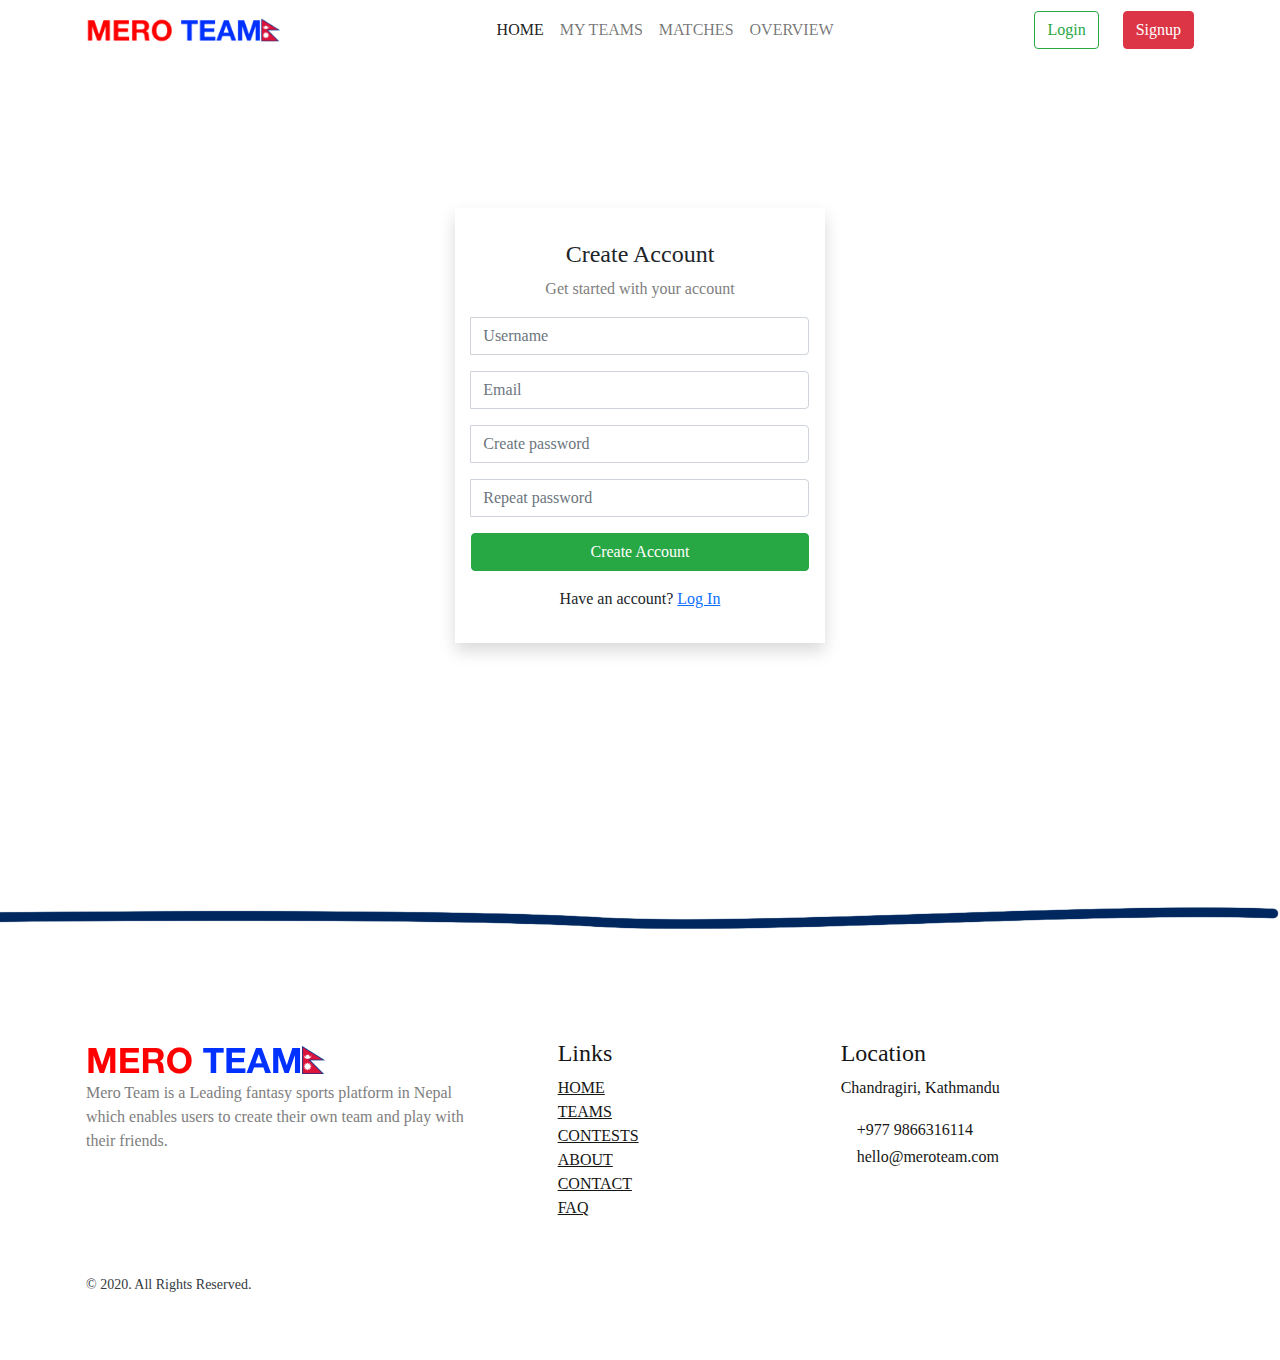
<file: register.html>
<!DOCTYPE html>
<html lang="en">
<head>
    <meta charset="UTF-8">
    <meta name="viewport" content="width=device-width, initial-scale=1.0">
    <title>Mero Team | Build Your Dream Team Now</title>
    <link rel="stylesheet" href="css/bootstrap.min.css">
    <link rel="stylesheet" href="css/style.css">
    <link href="" rel="stylesheet">
    <script src="https://kit.fontawesome.com/b2682bc451.js" crossorigin="anonymous"></script>
</head>
<body>
    
    <nav class="navbar navbar-expand-lg navbar-light">
        <div class="container">
          <a class="navbar-brand" href="#"><img src="images/logo.png" alt="Meroteam logo" class="img-fluid"></a>
          <button class="navbar-toggler" type="button" data-toggle="collapse" data-target="#navbarSupportedContent" aria-controls="navbarSupportedContent" aria-expanded="false" aria-label="Toggle navigation">
            <span class="navbar-toggler-icon"></span>
          </button>
          <div class="collapse navbar-collapse" id="navbarSupportedContent">
            <ul class="navbar-nav mx-auto mb-2 mb-lg-0">
              <li class="nav-item">
                <a class="nav-link active" aria-current="page" href="/">HOME</a>
              </li>
              <li class="nav-item">
                <a class="nav-link" href="#">MY TEAMS</a>
              </li>
              <li class="nav-item">
                <a class="nav-link" href="createpage.html">MATCHES</a>
              </li>
              <li class="nav-item">
                <a class="nav-link" href="#">OVERVIEW</a>
              </li>
            </ul>
            <a class="btn btn-outline-success mr-4" href="login.html">Login</a>
            <a class="btn btn-danger" href="register.html">Signup</a>
          </div>
        </div>
      </nav>


      <div class="pt-5 conts container">
        <article class="card-body mx-auto col-md-6 col-lg-4 col-sm-12 shadow">
          <h4 class="card-title mt-3 text-center">Create Account</h4>
          <p class="text-center inside_title2">Get started with your account</p>
          <form action="" method="POST">
            <div class="form-group input-group mb-3">
              <div class="input-group-prepend">
              </div>
              <input name="username" class="form-control" placeholder="Username" type="text">
            </div> <!-- form-group// -->
            <div class="form-group input-group mb-3">
              <div class="input-group-prepend">
              </div>
              <input name="email" class="form-control" placeholder="Email" type="email">
            </div> <!-- form-group// -->
            <div class="form-group input-group mb-3">
              <div class="input-group-prepend">
              </div>
              <input class="form-control" placeholder="Create password" type="password" name="password">
            </div> <!-- form-group// -->
            <div class="form-group input-group mb-3">
              <div class="input-group-prepend">
              </div>
              <input class="form-control" placeholder="Repeat password" type="password" name="password2">
            </div> <!-- form-group// -->
            <div class="form-group mb-3">
              <button type="submit" class="btn btn-success btn-block"> Create Account </button>
            </div> <!-- form-group// -->
            <p class="text-center">Have an account? <a href="login.html">Log In</a> </p>
          </form>
        </article>
      </div> <!-- card.// -->

      <div class="foot texx p-2">
        <div class="row row-cols-4 text-center">
          <a href="index.html" class="col  link"><svg width="1em" height="1em" viewBox="0 0 16 16" class="bi bi-house-door" fill="currentColor" xmlns="http://www.w3.org/2000/svg">
            <path fill-rule="evenodd" d="M7.646 1.146a.5.5 0 0 1 .708 0l6 6a.5.5 0 0 1 .146.354v7a.5.5 0 0 1-.5.5H9.5a.5.5 0 0 1-.5-.5v-4H7v4a.5.5 0 0 1-.5.5H2a.5.5 0 0 1-.5-.5v-7a.5.5 0 0 1 .146-.354l6-6zM2.5 7.707V14H6v-4a.5.5 0 0 1 .5-.5h3a.5.5 0 0 1 .5.5v4h3.5V7.707L8 2.207l-5.5 5.5z"/>
            <path fill-rule="evenodd" d="M13 2.5V6l-2-2V2.5a.5.5 0 0 1 .5-.5h1a.5.5 0 0 1 .5.5z"/>
          </svg> <br> 
          Home</a>
          <a href="createpage.html" class="col link">
            <svg width="1em" height="1em" viewBox="0 0 16 16" class="bi bi-trophy" fill="currentColor" xmlns="http://www.w3.org/2000/svg">
              <path fill-rule="evenodd" d="M2.5.5A.5.5 0 0 1 3 0h10a.5.5 0 0 1 .5.5c0 .538-.012 1.05-.034 1.536a3 3 0 1 1-1.133 5.89c-.79 1.865-1.878 2.777-2.833 3.011v2.173l1.425.356c.194.048.377.135.537.255L13.3 15.1a.5.5 0 0 1-.3.9H3a.5.5 0 0 1-.3-.9l1.838-1.379c.16-.12.343-.207.537-.255L6.5 13.11v-2.173c-.955-.234-2.043-1.146-2.833-3.012a3 3 0 1 1-1.132-5.89A33.076 33.076 0 0 1 2.5.5zm.099 2.54a2 2 0 0 0 .72 3.935c-.333-1.05-.588-2.346-.72-3.935zm10.083 3.935a2 2 0 0 0 .72-3.935c-.133 1.59-.388 2.885-.72 3.935zM3.504 1c.007.517.026 1.006.056 1.469.13 2.028.457 3.546.87 4.667C5.294 9.48 6.484 10 7 10a.5.5 0 0 1 .5.5v2.61a1 1 0 0 1-.757.97l-1.426.356a.5.5 0 0 0-.179.085L4.5 15h7l-.638-.479a.501.501 0 0 0-.18-.085l-1.425-.356a1 1 0 0 1-.757-.97V10.5A.5.5 0 0 1 9 10c.516 0 1.706-.52 2.57-2.864.413-1.12.74-2.64.87-4.667.03-.463.049-.952.056-1.469H3.504z"/>
            </svg><br> 
            Matches</a>
          <a class="col link">
            <svg width="1em" height="1em" viewBox="0 0 16 16" class="bi bi-person-badge" fill="currentColor" xmlns="http://www.w3.org/2000/svg">
              <path fill-rule="evenodd" d="M2 2.5A2.5 2.5 0 0 1 4.5 0h7A2.5 2.5 0 0 1 14 2.5V14a2 2 0 0 1-2 2H4a2 2 0 0 1-2-2V2.5zM4.5 1A1.5 1.5 0 0 0 3 2.5v10.795a4.2 4.2 0 0 1 .776-.492C4.608 12.387 5.937 12 8 12s3.392.387 4.224.803a4.2 4.2 0 0 1 .776.492V2.5A1.5 1.5 0 0 0 11.5 1h-7z"/>
              <path fill-rule="evenodd" d="M8 11a3 3 0 1 0 0-6 3 3 0 0 0 0 6zM6 2.5a.5.5 0 0 1 .5-.5h3a.5.5 0 0 1 0 1h-3a.5.5 0 0 1-.5-.5z"/>
            </svg><br> 
            Teams</a>
          <a class="col link">
            <svg width="1em" height="1em" viewBox="0 0 16 16" class="bi bi-three-dots" fill="currentColor" xmlns="http://www.w3.org/2000/svg">
              <path fill-rule="evenodd" d="M3 9.5a1.5 1.5 0 1 1 0-3 1.5 1.5 0 0 1 0 3zm5 0a1.5 1.5 0 1 1 0-3 1.5 1.5 0 0 1 0 3zm5 0a1.5 1.5 0 1 1 0-3 1.5 1.5 0 0 1 0 3z"/>
            </svg><br> 
            More</a>
        </div>
      </div>

      <div class="container my-5 py-5"></div>

<img src="images/a.png" alt="" class="img-fluid">
      <div class="mt-5 pt-5 pb-5 footer">
        <div class="container">
          <div class="row">
            <div class="col-lg-5 col-xs-12 about-company">
                <a class="navbar-brand" href="#"><img src="images/logo.png" alt="Meroteam logo" class="img-fluid"></a>
              <p class="pr-5 inside_title2">Mero Team is a Leading fantasy sports platform in Nepal which enables users to create their own team and play with their friends.</p>
              <p><a href="#"><i class="fa fa-facebook-square mr-1"></i></a><a href="#"><i class="fa fa-linkedin-square"></i></a></p>
            </div>
            <div class="col-lg-3 col-xs-12 links">
              <h4 class="mt-lg-0 mt-sm-3">Links</h4>
                <ul class="m-0 p-0">
                  <li><a href="#">HOME</a></li>
                  <li><a href="#">TEAMS</a></li>
                  <li><a href="#">CONTESTS</a></li>
                  <li><a href="#">ABOUT</a></li>
                  <li><a href="#">CONTACT</a></li>
                  <li><a href="#">FAQ</a></li>
                </ul>
            </div>
            <div class="col-lg-4 col-xs-12 location">
              <h4 class="mt-lg-0 mt-sm-4">Location</h4>
              <p>Chandragiri, Kathmandu</p>
              <p class="mb-0"><i class="fa fa-phone mr-3"></i>+977 9866316114</p>
              <p><i class="fa fa-envelope-o mr-3"></i>hello@meroteam.com</p>
            </div>
          </div>
          <div class="row mt-5">
            <div class="col copyright">
              <p class=""><small class="text-dark">© 2020. All Rights Reserved.</small></p>
            </div>
          </div>
        </div>
        </div>



    <script src="js/bootstrap.min.js"></script>
    <script src="js/app.js"></script>
</body>
</html>
</file>
<file: css/style.css>
@import "https://fonts.googleapis.com/css2?family=Montserrat:ital,wght@0,100;0,200;0,300;0,400;0,500;0,700;0,800;0,900;1,100;1,200;1,300;1,400;1,500;1,600;1,700;1,800;1,900&display=swap";

body {
  font-family: Montserrat !important;
}
.main{
  background-image: url('../images/back.png');
  background-size: cover;
  background-repeat: no-repeat;
}
.small{
  font-weight: 900;
  font-size: 1rem;
}

.title {
  font-size: 2.5rem;
  font-weight: 800;
}
.title2 {
    font-size: 1.5rem;
    font-weight: 800;
    margin-top: 50px;
  }

.inside_title {
  font-size: 1rem;
  font-weight: 400;
  color: rgb(90, 90, 90);
}
.inside_title2 {
  font-size: 1rem;
  font-weight: 400;
  color: rgb(126, 126, 126);
}
.conts {
  margin-top: 100px !important;
  margin-bottom: 100px !important;
}
.bolds{
  font-weight: 800;
  font-size: 1rem;
  text-decoration: none;
  color:rgb(99, 99, 99);
}
.colored{
  color: rgb(7, 7, 41);
}
.foot{
  position: fixed;
  bottom: 0;
  width: 100%;
  display: none;
  background:rgb(255, 255, 255); 
  box-shadow: 1px 1px 4px 1px rgb(175, 175, 175);
}
.fonttt{
  font-weight: 600;
}
@media (max-width: 700px) {
  #small_center {
    text-align: center;
  }
  #aa {
    display: none;
  }
  .title {
    font-size: 1.3rem;
  }
  .inside_title {
    font-size: 0.9rem;
  }
  .small{
    font-size: 0.6rem;
  }
  .bolds{
    font-size: 0.7rem;
  }
  .foot{
    display: block;
  }
  .conts {
    margin-top: 30px !important;
    margin-bottom: 30px !important;
  }
  .main{
    background-size: auto;
  }
  .navs{
    box-shadow: 0 0 4px rgba(0, 0, 0, 0.64);
  }
  .fonttt{
    font-size: 0.8rem;
  }
}
.footer {
  background: #ffffff;
  color: rgb(22, 22, 22);
}
.links ul {
  list-style-type: none;
}
.links li a {
  color: rgb(22, 22, 22);
  transition: color 0.2s;
}
.links li a:hover {
  text-decoration: none;
  color: #4180cb;
}

.about-company i {
  font-size: 25px;
}
.about-company a {
  color: rgb(22, 22, 22);
  transition: color 0.2s;
}
.about-company a:hover {
  color: #4180cb;
}

.location i {
  font-size: 18px;
}

.copyright p {
  border-top: 1px solid rgba(63, 63, 63, 0);
}
.abcd {
  font-weight: 800;
}

.imgg {
    height: 150px;
    width: 150px;
}
.image {
    position: relative;
    width: 400px;
}

.image__img {
    display: block;
    width: 100%;
}

.image__overlay {
    position: absolute;
    top: 0;
    left: 0;
    width: 150px;
    height: 150px;
    background: rgba(0, 0, 0, 0.6);
    color: #ffffff;
    font-family: 'Quicksand', sans-serif;
    display: flex;
    flex-direction: column;
    align-items: center;
    justify-content: center;
    opacity: 0;
    transition: opacity 0.25s;
    border-radius: 5px;
}

.image__overlay--blur {
    backdrop-filter: blur(2px);
}
.image__overlay > * {
    transform: translateY(20px);
    transition: transform 0.25s;
}

.image__overlay:hover {
    opacity: 1;
}

.image__overlay:hover > * {
    transform: translateY(0);
}

.image__title {
    font-size: 1.5em;
    font-weight: bold;
}

.image__description {
    font-size: 1em;
    margin-top: 0.25em;
}
.flexx{
  display: flex;
  justify-content: center;
  align-items: center;
  margin-right: 45px;
}
.btt{
  font-size: 0.7rem;
}
.notbold{
  font-weight: 300;
}
.bottom{
  border-bottom: 7px solid green;
  background:rgba(0, 255, 0, 0.151);
}

.bottom2{
  background:rgba(110, 255, 105, 0.308);
}

.bolds:hover{
  color: black;
}
.contactus{
  position: fixed;
  bottom: 30px;
  left: 20px;
  right: 20px;
}
.contactus input{
  background-color: #0a473f !important;
  border-radius:700px !important;
}
.contactus2{
  position: fixed;
  bottom: 60px;
  left: 20px;
  right: 20px;
}
.contactus2 button{
  background-color: #0a473f !important;
  border-radius:700px !important;
}
.backk{
  background-image: url('../images/vs1.jpg');
  background-repeat: no-repeat;
  background-size: cover;
}
.selec{
  font-size: 0.7rem;
}
.lightt{
  font-weight: 400;
  font-size: small;
  color: #333333;
}
.toptext{
  font-size: 0.7rem;
  font-weight: 400;
  color: white;
}
.bg-mine{
  background-color:#0a473f;
}
.teamtex{
  color: rgb(207, 207, 207);
  font-size: 1rem;
  font-weight: 400;
}
.tex{
  color: rgb(207, 207, 207);
  font-size: 0.8rem;
}
.spa{
  font-size: 1rem;
  color: #ffffff;
}
.texx{
  font-size: 0.8rem;
  font-weight: 600;
}
.link{
  text-decoration: none;
  color: rgb(65, 65, 65);
}
.link:hover{
  color: rgb(65, 65, 65);
}
.link2{
  text-decoration: none;
  color: rgb(255, 253, 253);
}
.link2:hover{
  background-color: white;
  color: #0a473f;
  border:1px solid #0a473f;
}
.sticky{
  background-color: #ffffff;
  position: sticky;
  top:0;
}
input[type=checkbox].css-checkbox{ display: none; }

.css-label{
    padding-left: 20px;
    display: flex;
    width: 100%;
    height: 30px;
    background-image: url('../images/a.svg');
    background-repeat: no-repeat;
    background-size: contain;
}

input[type=checkbox].css-checkbox:checked + label.css-label {
  background-image: url('../images/b.svg');
}
.create{
  background-color: #0a473f;
  color: white;
  
  border-radius: 100px;
}
.rad{
  border-radius: 30px;
  border-color: rgba(6, 175, 153, 0.897) !important;
}
.loginbtn{
   border-radius: 0 !important;
   color: #0a473f;
   border: 1px solid #0a473f;
   background-color: #ffffff;
}
.loginbtn:hover{
  color: #ffffff;
  background-color: #0a473f;
  border: 1px solid #0a473f;
}
.registerbtn{
  border-radius: 0 !important;
  color: #ffffff;
  background-color:#0a473f ;
  border: 1px solid #0a473f !important;
}
.registerbtn:hover{
  background-color: #ffffff;
  color:#0a473f ;
}
.create2{
  background-color: #ff0000 !important;
  color: white !important;
  border: none;
  border-radius: 70px;
  box-shadow: 0 0 7px rgba(255, 104, 104, 0.64);
}

.btnn{
  background-color: none !important;
  border: none !important;
  color: #0a473f !important;
}
.sm{
  font-size: 0.8rem;
}
.hidden{
  display: none;
}
.btnn {
  position: relative;

  display: block;
  padding: 0;

  overflow: hidden;

  border-width: 0;
  outline: none;
  border-radius: 2px;
  
  
  color: #ff0000;
  
  transition: background-color .3s;
}

.btnn:hover, .btnn:focus {
  background-color: #ffffff;
}

.btnn > * {
  position: relative;
}

.btnn span {
  display: block;
}

.btnn:before {
  content: "";
  
  position: absolute;
  top: 50%;
  left: 50%;
  
  display: block;
  width: 0;
  padding-top: 0;
    
  border-radius: 100%;
  
  background-color: rgba(255, 145, 145, 0.226);
  
  -webkit-transform: translate(-50%, -50%);
  -moz-transform: translate(-50%, -50%);
  -ms-transform: translate(-50%, -50%);
  -o-transform: translate(-50%, -50%);
  transform: translate(-50%, -50%);
}

.btnn:active:before {
  width: 180%;
  padding-top: 180%;
  
  transition: width .2s ease-out, padding-top .2s ease-out;
}

/* Styles, not important */
*, *:before, *:after {
  box-sizing: border-box;
}
</file>
